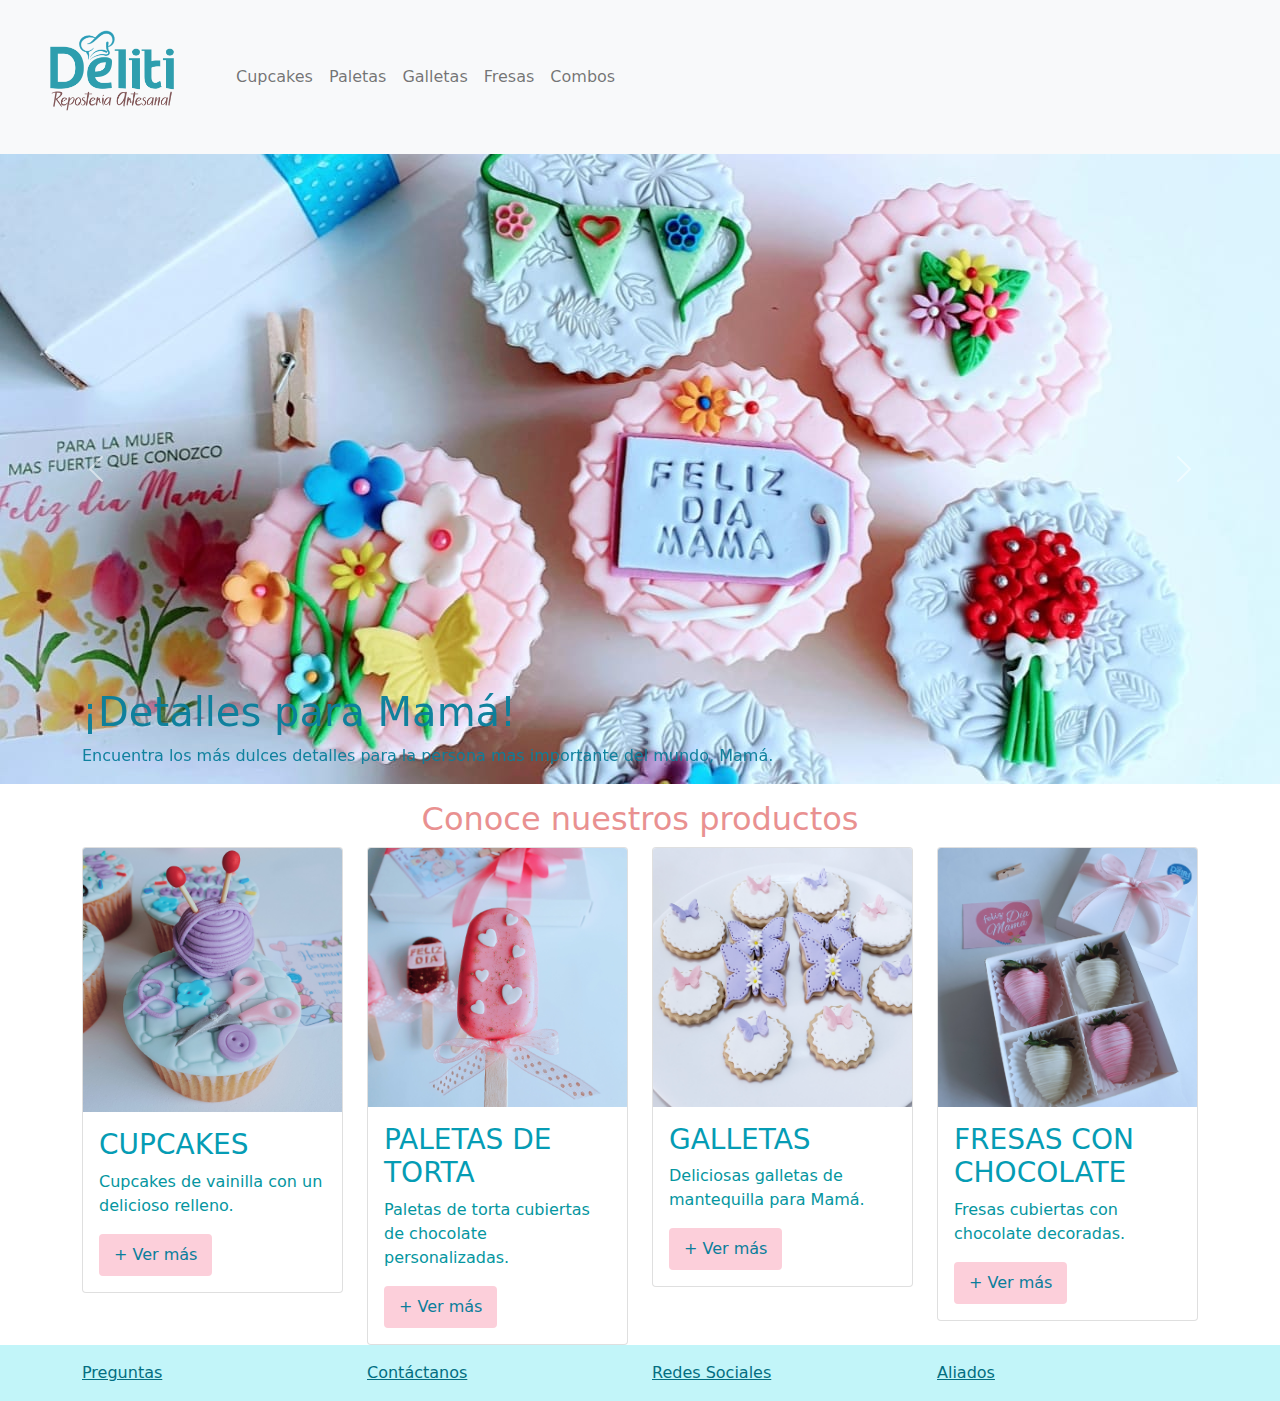
<file: index.html>
<!DOCTYPE html>
<html lang="es">

<head>
    <meta charset="UTF-8">
    <meta http-equiv="X-UA-Compatible" content="IE=edge">
    <meta name="viewport" content="width=device-width, initial-scale=1.0">
    <title>Página Deliti Repostería Artesanal</title>
    <link rel="stylesheet" href="css/bootstrap.min.css">
    <link rel="stylesheet" href="css/style.css">
    <script src="https://cdn.jsdelivr.net/npm/bootstrap@5.0.0/dist/js/bootstrap.bundle.min.js" integrity="sha384-p34f1UUtsS3wqzfto5wAAmdvj+osOnFyQFpp4Ua3gs/ZVWx6oOypYoCJhGGScy+8" crossorigin="anonymous"></script>
</head>

<body>
    <!-- inicia header -->

    <nav class="navbar navbar-expand-lg navbar-light bg-light header">
        <div class="container-fluid">
            <a class="navbar-brand " href="#">
                <img src="img/logodeliti.png" alt="">
            </a>
            <button class="navbar-toggler" type="button" data-bs-toggle="collapse" data-bs-target="#navbarSupportedContent" aria-controls="navbarSupportedContent" aria-expanded="false" aria-label="Toggle navigation">
      <span class="navbar-toggler-icon"></span>
    </button>          
            <div class="collapse navbar-collapse" id="navbarSupportedContent">
                <ul class="navbar-nav me-auto mb-2 mb-lg-0 ">

                    <li class="nav-item">
                        <a class="nav-link " href="#" tabindex="-1">Cupcakes</a>
                    </li>
                    <li class="nav-item">
                        <a class="nav-link " href="#" tabindex="-1">Paletas</a>
                    </li>
                    <li class="nav-item ">
                        <a class="nav-link " href="#" tabindex="-1">Galletas</a>
                    </li>
                    <li class="nav-item">
                        <a class="nav-link " href="#" tabindex="-1">Fresas</a>
                    </li>
                    <li class="nav-item">
                        <a class="nav-link " href="#" tabindex="-1">Combos</a>
                    </li>
                    
                    
                </ul>

            </div>
        </div>
    </nav>

    <!-- termina header -->

    <!-- incia el contenido  -->
    <main id="main">
        <div id="corousel" class="carousel slide" data-bs-ride="carousel">
            <div class="carousel-inner">
                <div class="carousel-item active">
                    <img src="img/first.jpeg" class="d-block w-100" alt="Cupcakes">
                </div>
                <div class="carousel-item">
                    <img src="img/second.jpeg" class="d-block w-100" alt="paletas">
                </div>
                <div class="carousel-item">
                    <img src="img/third.jpeg" class="d-block w-100" alt="Galletas">
                </div>
            </div>
            <div class="overlay">
                <div class="container">
                    <div class="row text-left">
                        <div class="col">
                            <h1>¡Detalles para Mamá!</h1>
                            <p class="d-none d-md-block">Encuentra los más dulces detalles para la persona mas importante del mundo, Mamá.</p>
                        </div>
                    </div>
                </div>
            </div>

            <button class="carousel-control-prev" type="button" data-bs-target="#carouselExampleControls" data-bs-slide="prev">
                <span class="carousel-control-prev-icon" aria-hidden="true"></span>
                <span class="visually-hidden">Previous</span>
            </button>
            <button class="carousel-control-next" type="button" data-bs-target="#carouselExampleControls" data-bs-slide="next">
                <span class="carousel-control-next-icon" aria-hidden="true"></span>
                <span class="visually-hidden">Next</span>
            </button>
        </div>
    </main>

    <!-- termina contenido -->

    <!-- inicia seccion -->
    <section id="Productos" class="mt-3">
        <div class="container">
            <div class="row">
                <div class="col text-center"style="color: rgb(233, 145, 145);">
                    <h2>Conoce nuestros productos</h2>
                   
                </div>
            </div>
            <div class="row">
                <div class="col-md-3">
                    <div class="card">
                        <img src="img/cupcakes.jpg" class="card-img-top" alt="...">
                        <div class="card-body"style="color: rgb(5, 156, 180);">
                            <h3 class="card-title">CUPCAKES</h3>
                            <p class="card-text"style="color: rgb(5, 150, 160);">Cupcakes de vainilla con un delicioso relleno.</p>
                            <a href="#" class="btn btn-primary">+ Ver más</a>
                        </div>
                    </div>
                </div>
                <div class="col-md-3">
                    <div class="card">
                        <img src="img/paletas.jpg" class="card-img-top" alt="...">
                        <div class="card-body"style="color: rgb(5, 156, 180);">
                            <h3 class="card-title">PALETAS DE TORTA</h3> 
                            <p class="card-text"style="color: rgb(5, 150, 160);">Paletas de torta cubiertas de chocolate personalizadas.</p>
                            <a href="#" class="btn btn-primary">+ Ver más</a>
                        </div>
                    </div>
                </div>
                <div class="col-md-3">
                    <div class="card">
                        <img src="img/galletas.png" class="card-img-top" alt="...">
                        <div class="card-body"style="color: rgb(5, 156, 180);">
                            <h3 class="card-title">GALLETAS</h3>
                            <p class="card-text"style="color: rgb(5, 150, 160);">Deliciosas galletas de mantequilla para Mamá.</p>
                            <a href="#" class="btn btn-primary">+ Ver más</a>
                        </div>
                    </div>
                </div>
                <div class="col-md-3">
                    <div class="card">
                        <img src="img/fresas.png" class="card-img-top" alt="...">
                        <div class="card-body"style="color: rgb(5, 156, 180);">
                            <h3 class="card-title">FRESAS CON CHOCOLATE</h3>
                            <p class="card-text"style="color: rgb(5, 150, 160);">Fresas cubiertas con chocolate decoradas.</p>
                            <a href="#" class="btn btn-primary" > + Ver más</a>
                        </div>
                    </div>
                </div>
            </div>
        </div>
    </section>

    <!-- termina la seccion -->


    <!-- inicio footer  -->
    <footer id="footer" class="pb-3 pt-3">
        <div class="container">
            <div class="row ">
                <div class="col-12 col-lg">
                    <a href="#">Preguntas</a>
                </div>
                <div class="col-12 col-lg">
                    <a href="#">Contáctanos</a>
                </div>
                <div class="col-12 col-lg">
                    <a href="#">Redes Sociales</a>
                </div>
                <div class="col-12 col-lg">
                    <a href="#">Aliados</a>
                </div>
            </div>
        </div>
    </footer>

    <!-- termina footer -->
</body>

</html>
</file>
<file: css/style.css>
#footer {
    background: rgba(19, 216, 230, 0.26);
}

#footer a {
    color: rgb(3, 110, 129);
}

.header img {
    width: 200px;
}

#main .carousel-inner img {
    max-height: 70vh;
    object-fit: cover;
}

#corousel {
    position: relative;
}

#corousel .overlay {
    position: absolute;
    top: 1;
    bottom: 0;
    left: 0;
    right: 0;
    
    background-color: rgba(0, 0, 0, 0);
    color: rgba(10, 126, 155, 0.973);
}

.btn{
    background-color: hsl(346, 88%, 90%);
    border: 3px solid hsl(346, 88%, 90%);
    font-weight: 500;
    font-size: 16px;
    color: rgb(10, 126, 155);
}
</file>
